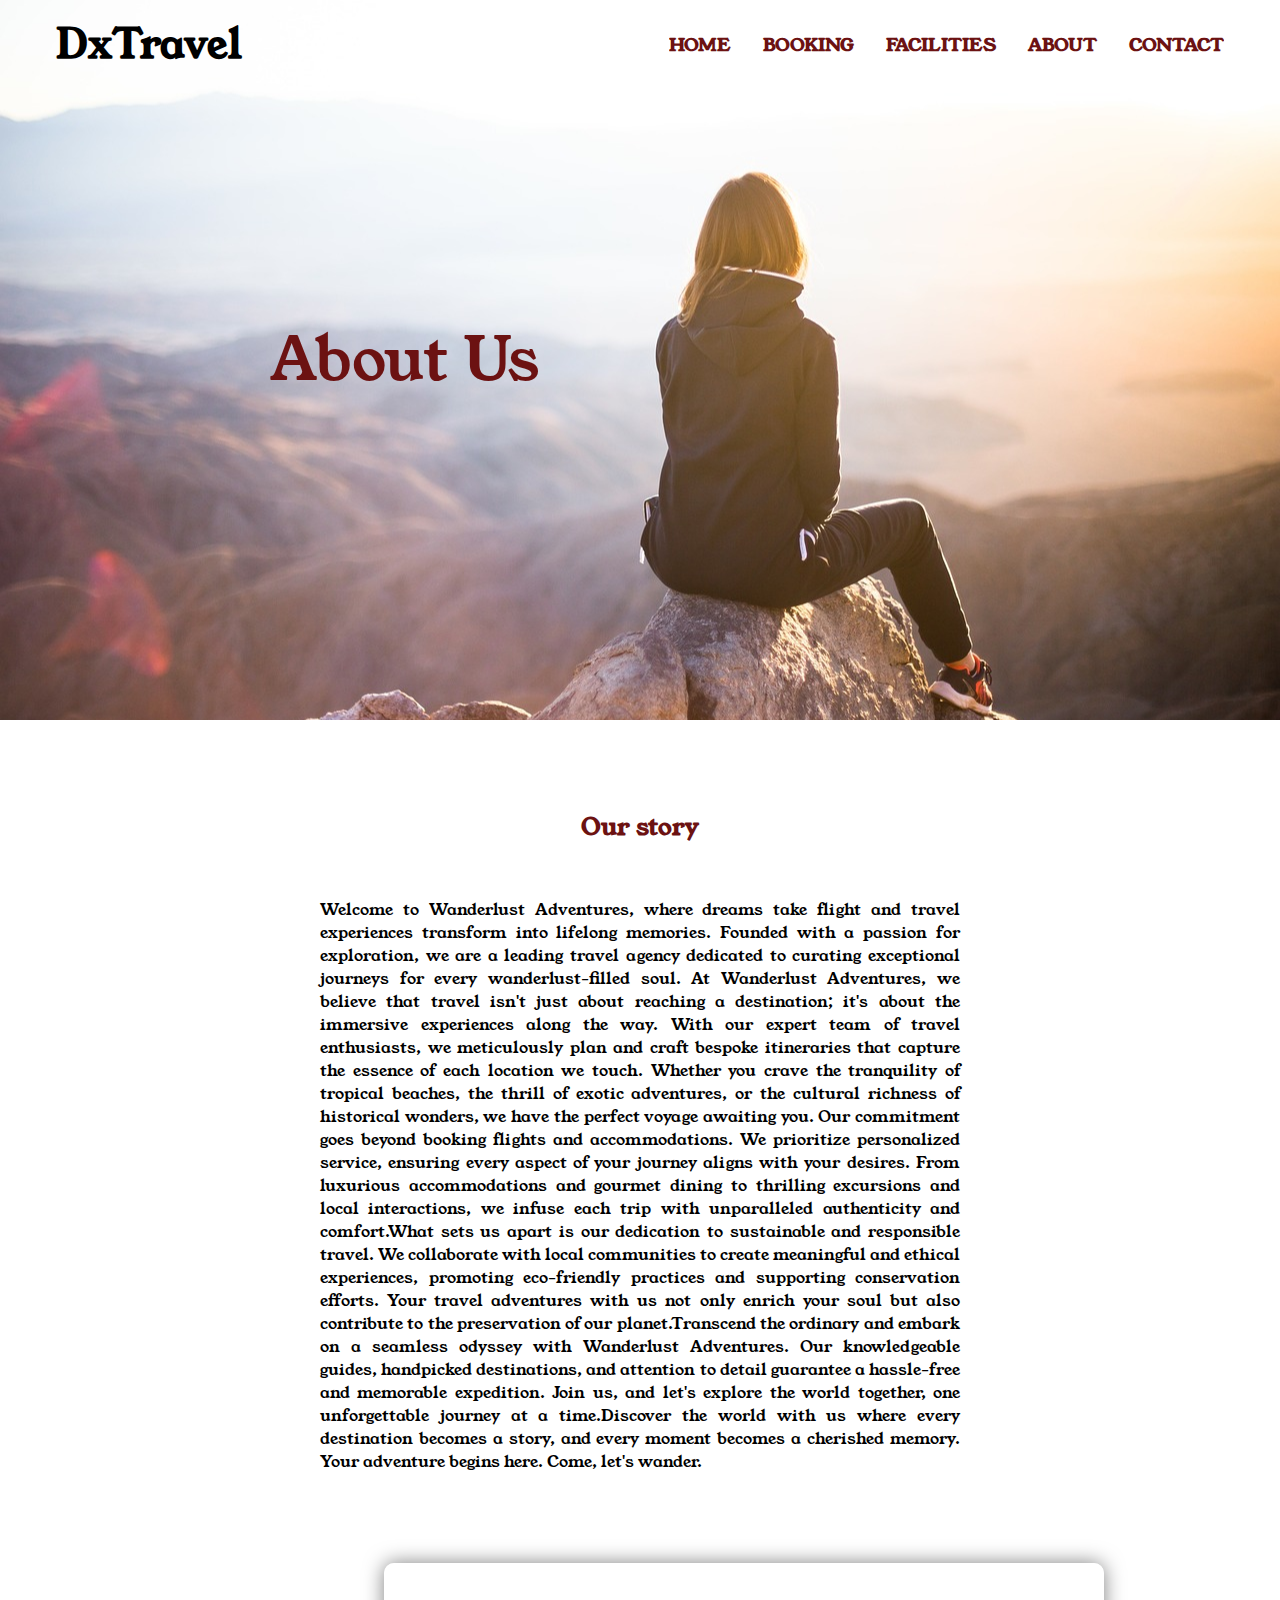
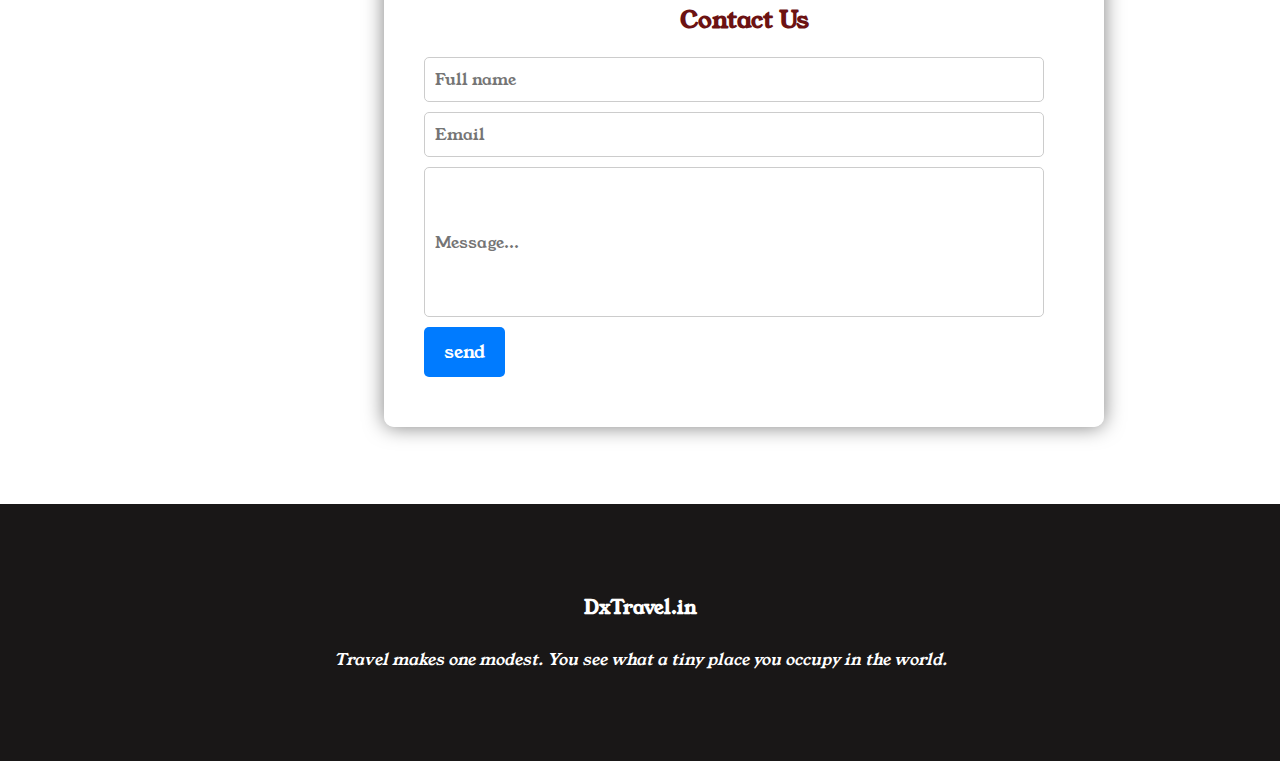
<file: WT/about.html>
<!DOCTYPE html>
<html lang="en">
<head>
    <meta charset="UTF-8">
    <meta name="viewport" content="width=device-width, initial-scale=1.0">
    <title>DxTravel</title>
    <link rel="stylesheet" href="about.css">
</head>
<body>
    <nav>
        <div class="logo"><a href="#">DxTravel</a></div>
        <ul class="menu">
            <li class="link"><a href="index.html">Home</a></li>
            <li class="link"><a href="booking.html">Booking</a></li>
            <li class="link"><a href="facilities.html">Facilities</a></li>
            <li class="link"><a href="#">About</a></li>
            <li class="link"><a href="about.html#contact">Contact</a></li>
        </ul>
    </nav>

    <header>
        <div class="header_container">
            <div class="header_content">
                <h1>About Us</h1>
            </div>
        </div>
    </header>

    <section class="text">
        <div class="core_text">
            <h2>Our story</h2>
            <p>Welcome to Wanderlust Adventures, where dreams take flight and travel experiences transform into lifelong memories. 
                Founded with a passion for exploration, we are a leading travel agency dedicated to curating exceptional journeys 
                for every wanderlust-filled soul. At Wanderlust Adventures, we believe that travel isn't just about reaching a 
                destination; it's about the immersive experiences along the way. With our expert team of travel enthusiasts, 
                we meticulously plan and craft bespoke itineraries that capture the essence of each location we touch. 
                Whether you crave the tranquility of tropical beaches, the thrill of exotic adventures, or the cultural 
                richness of historical wonders, we have the perfect voyage awaiting you. Our commitment goes beyond booking 
                flights and accommodations. We prioritize personalized service, ensuring every aspect of your journey aligns 
                with your desires. From luxurious accommodations and gourmet dining to thrilling excursions and local 
                interactions, we infuse each trip with unparalleled authenticity and comfort.What sets us apart is our 
                dedication to sustainable and responsible travel. We collaborate with local communities to create meaningful 
                and ethical experiences, promoting eco-friendly practices and supporting conservation efforts. Your travel 
                adventures with us not only enrich your soul but also contribute to the preservation of our planet.Transcend 
                the ordinary and embark on a seamless odyssey with Wanderlust Adventures. Our knowledgeable guides, handpicked 
                destinations, and attention to detail guarantee a hassle-free and memorable expedition. Join us, and let's 
                explore the world together, one unforgettable journey at a time.Discover the world with us where every destination
                becomes a story, and every moment becomes a cherished memory. Your adventure begins here. Come, let's wander.</p>
        </div>
    </section>

    <section class="contact" id="contact">
        <div class="contact_us">
            <h2>Contact Us</h2>
            <form>
                <label for="name"></label>
                <input type="text" id="name" name="" placeholder="Full name" required>
                <label for="email"></label>
                <input type="email" name="" id="email" placeholder="Email" required>
                <label for="message"></label>
                <input type="text" name="" id="message" placeholder="Message..." required>
                <input type="submit" value="send">
            </form>
        </div>
    </section>

    <footer>
        <div class="section_container">
            <h3>DxTravel.in</h3>
            <div class="social_icons">
            <span><i class="ri-facebook-fill"></i></span>
            <span><i class="ri-twitter-fill"></i></span>
            <span><i class="ri-instagram-line"></i></span>
            <span><i class="ri-linkedin-fill"></i></span>
            </div>
            <p>Travel makes one modest. You see what a tiny place you occupy in the world.</p>
        </div>
    </footer>
</body>
</html>
</file>
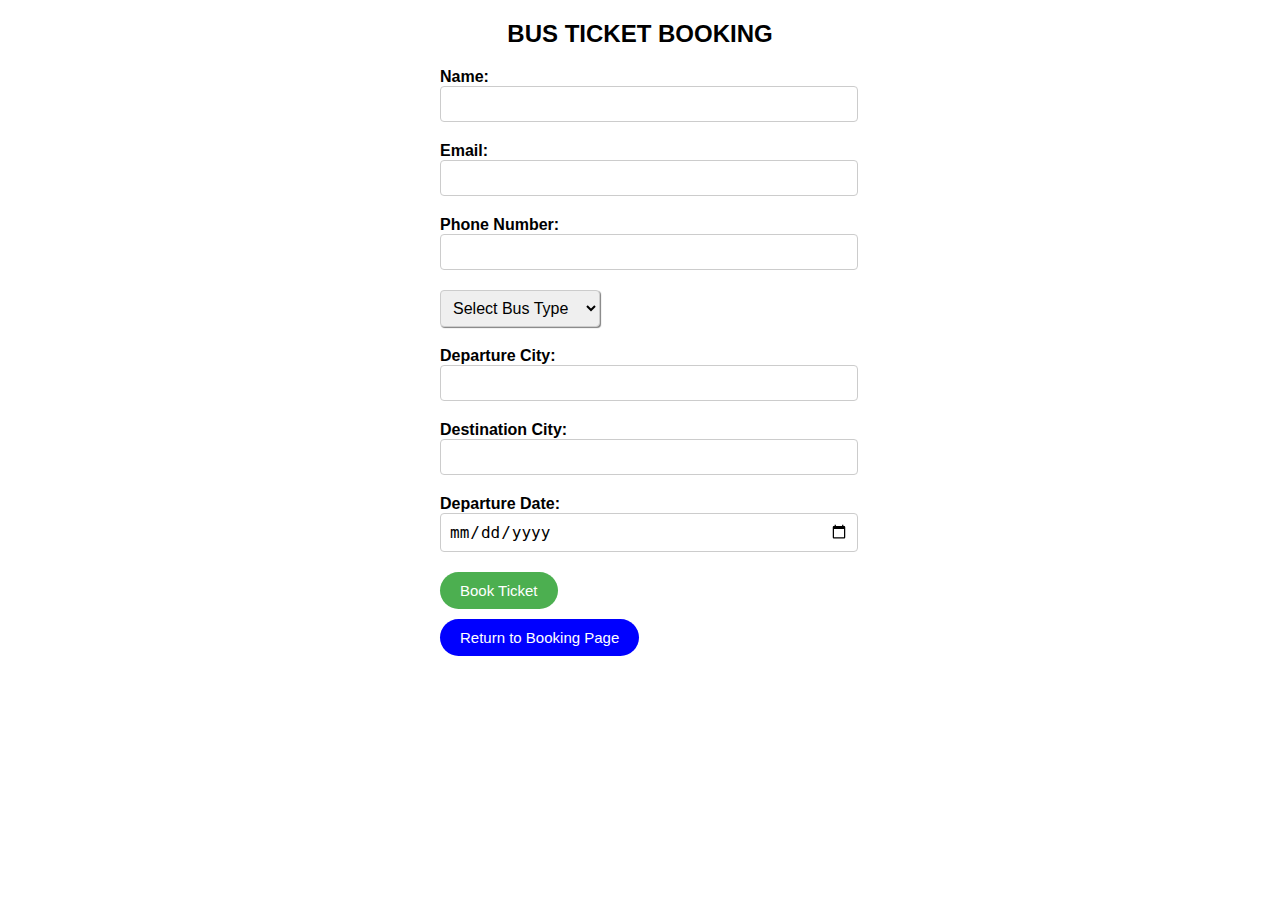
<file: WT/bus.html>
<!DOCTYPE html>
<html lang="en">

<head>
    <meta charset="UTF-8">
    <meta name="viewport" content="width=device-width, initial-scale=1.0">
    <link rel="stylesheet" href="flight.css">
    <title>DxTravel |Bus Booking</title>
</head>

<body>
    <div class="container">
        <center><h2>BUS TICKET BOOKING</h2></center>
        <form>
            <div class="form-group">
                <label for="name">Name:</label>
                <input type="text" id="name" name="name" required>
            </div>
            <div class="form-group">
                <label for="email">Email:</label>
                <input type="email" id="email" name="email" required>
            </div>
            <div class="form-group">
                <label for="phone">Phone Number:</label>
                <input type="tel" id="phone" name="phone" required>
            </div>
            <div class="form-group">
                <select name="" id="bus_type">
                    <option value="bus_type">Select Bus Type</option>
                    <option value="economic">Economic</option>
                    <option value="vip">VIP</option>
                </select>
            </div>
            <div class="form-group">
                <label for="departure">Departure City:</label>
                <input type="text" id="departure" name="departure" required>
            </div>
            <div class="form-group">
                <label for="destination">Destination City:</label>
                <input type="text" id="destination" name="destination" required>
            </div>
            <div class="form-group">
                <label for="departureDate">Departure Date:</label>
                <input type="date" id="departureDate" name="departureDate" required>
            </div>
            <div class="form-group">
                <input type="submit" value="Book Ticket" id="btn"><br>
                <input type="submit" value="Return to Booking Page" id="btnn" onclick="bookingPage()">
            </div>
        </form>
    </div>
    <script src="script.js"></script>
</body>

</html>
</file>
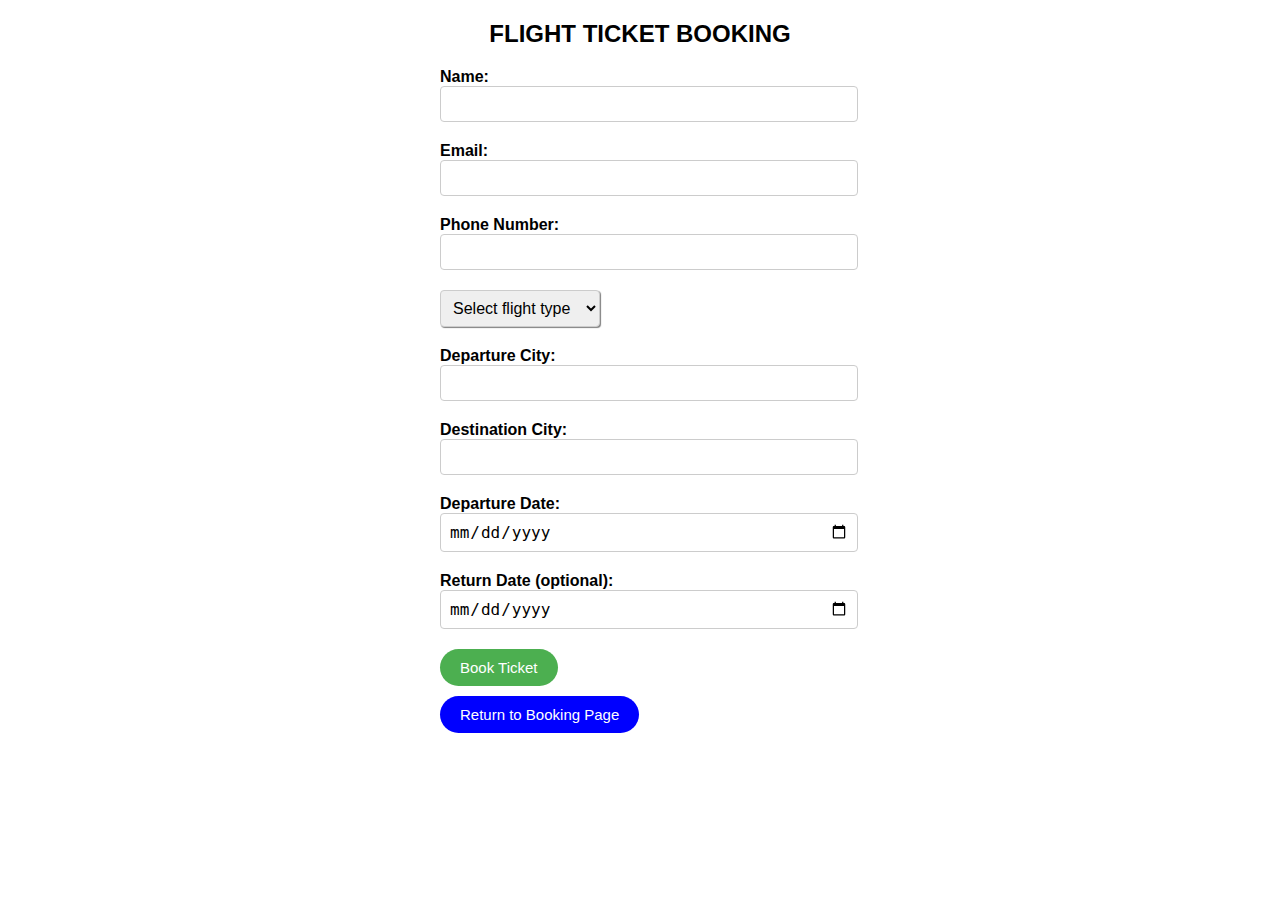
<file: WT/flight.html>
<!DOCTYPE html>
<html lang="en">

<head>
    <meta charset="UTF-8">
    <meta name="viewport" content="width=device-width, initial-scale=1.0">
    <link rel="stylesheet" href="flight.css">
    <title>DxTravel | Flight Booking</title>
</head>

<body>
    <div class="container">
        <center><h2>FLIGHT TICKET BOOKING</h2></center>
        <form>
            <div class="form-group">
                <label for="name">Name:</label>
                <input type="text" id="name" name="name" required>
            </div>
            <div class="form-group">
                <label for="email">Email:</label>
                <input type="email" id="email" name="email" required>
            </div>
            <div class="form-group">
                <label for="phone">Phone Number:</label>
                <input type="tel" id="phone" name="phone" required>
            </div>
            <div class="form-group">
                <select name="" id="flight_type">
                    <option value="flight_type">Select flight type</option>
                    <option value="normal_room">Class B</option>
                    <option value="business_suite">Class E</option>
                </select>
            </div>
            <div class="form-group">
                <label for="departure">Departure City:</label>
                <input type="text" id="departure" name="departure" required>
            </div>
            <div class="form-group">
                <label for="destination">Destination City:</label>
                <input type="text" id="destination" name="destination" required>
            </div>
            <div class="form-group">
                <label for="departureDate">Departure Date:</label>
                <input type="date" id="departureDate" name="departureDate" required>
            </div>
            <div class="form-group">
                <label for="returnDate">Return Date (optional):</label>
                <input type="date" id="returnDate" name="returnDate">
            </div>
            <div class="form-group">
                <input type="submit" value="Book Ticket" id="btn"><br>
                <input type="submit" value="Return to Booking Page" id="btnn" onclick="bookingPage()">
            </div>
        </form>
    </div>
    <script src="script.js"></script>
</body>

</html>
</file>
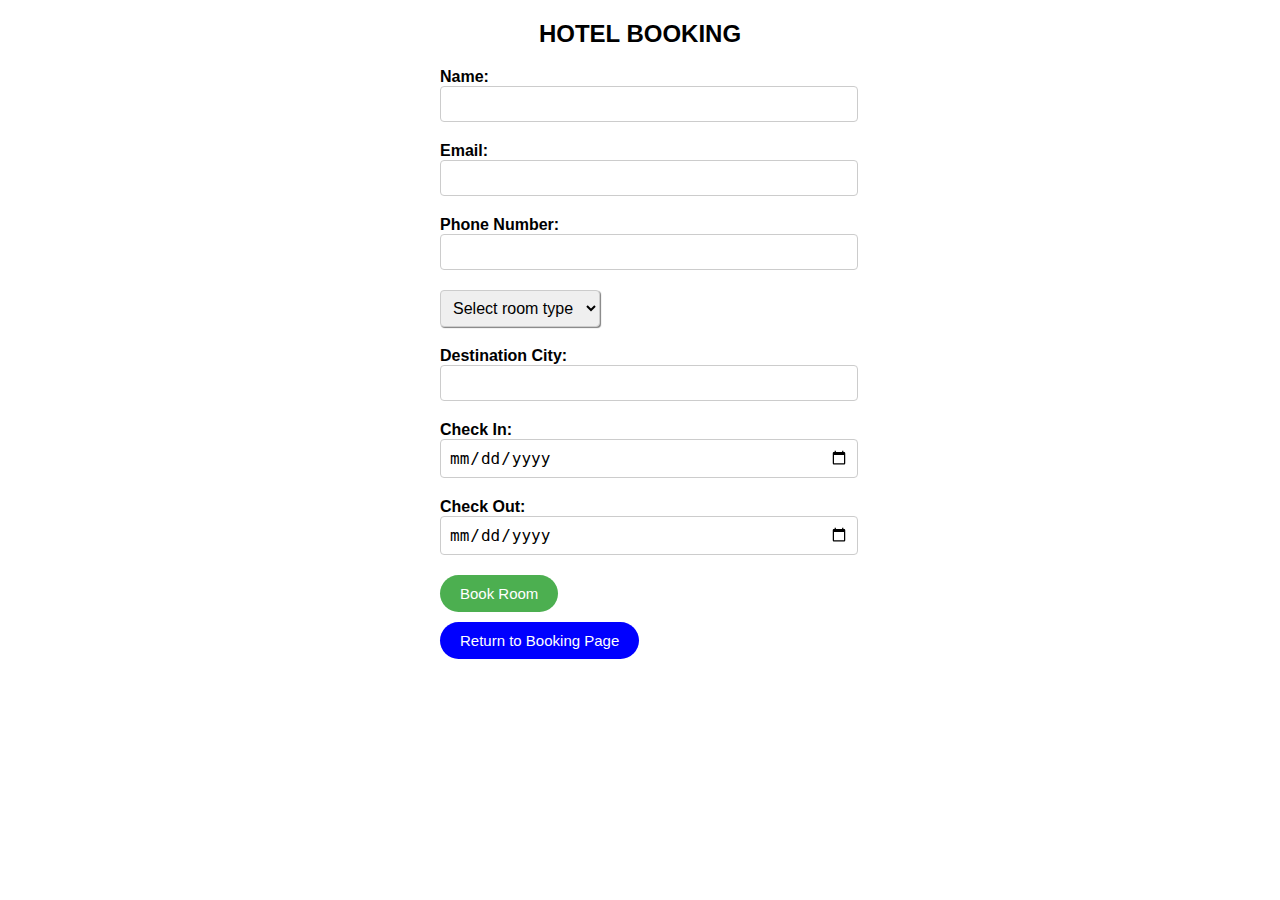
<file: WT/hotel.html>
<!DOCTYPE html>
<html lang="en">

<head>
    <meta charset="UTF-8">
    <meta name="viewport" content="width=device-width, initial-scale=1.0">
    <link rel="stylesheet" href="flight.css">
    <title>DxTravel | Hotel Booking</title>
</head>

<body>
    <div class="container">
        <center><h2>HOTEL BOOKING</h2></center>
        <form>
            <div class="form-group">
                <label for="name">Name:</label>
                <input type="text" id="name" name="name" required>
            </div>
            <div class="form-group">
                <label for="email">Email:</label>
                <input type="email" id="email" name="email" required>
            </div>
            <div class="form-group">
                <label for="phone">Phone Number:</label>
                <input type="tel" id="phone" name="phone" required>
            </div>
            <div class="form-group">
                <select name="" id="room">
                    <option value="select_room">Select room type</option>
                    <option value="normal_room">Normal Room</option>
                    <option value="business_suite">Business Suite</option>
                    <option value="royal_suite">Royal Suite</option>
                </select>
            </div>
            <div class="form-group">
                <label for="destination">Destination City:</label>
                <input type="text" id="destination" name="destination" required>
            </div>
            <div class="form-group">
                <label for="check_in">Check In:</label>
                <input type="date" id="check_in" name="check_in" required>
            </div>
            <div class="form-group">
                <label for="check_out">Check Out:</label>
                <input type="date" id="check_out" name="check_out" required>
            </div>
            <div class="form-group">
                <input type="submit" value="Book Room" id="btn"><br>
                <input type="submit" value="Return to Booking Page" id="btnn" onclick="bookingPage()">
            </div>
        </form>
    </div>
    <script src="script.js"></script>
</body>

</html>
</file>
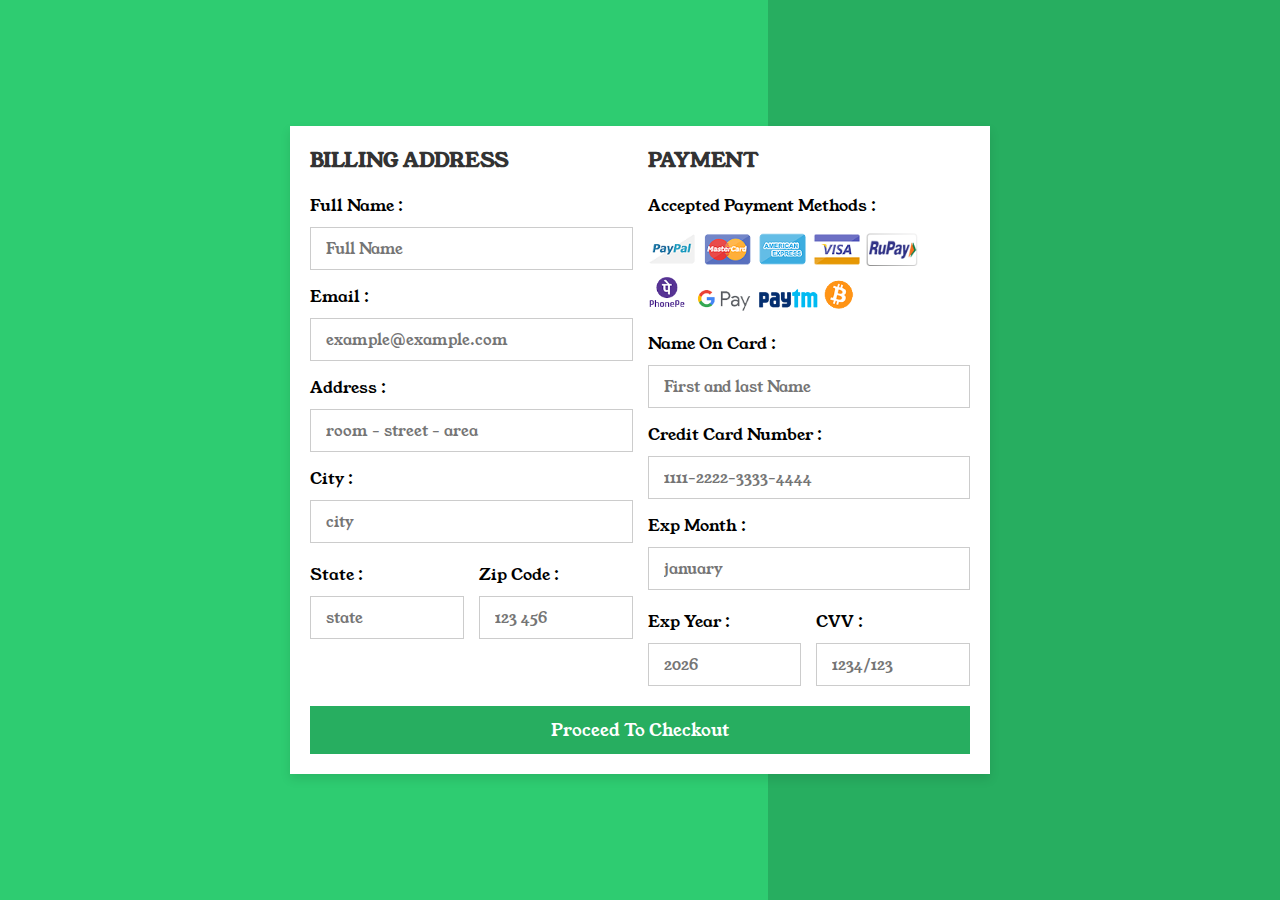
<file: WT/paymentGate.html>
<!DOCTYPE html>
<html lang="en">
<head>
    <meta charset="UTF-8">
    <meta http-equiv="X-UA-Compatible" content="IE=edge">
    <meta name="viewport" content="width=device-width, initial-scale=1.0">
    <link rel="stylesheet" href="paymentGate.css">

</head>
<body>

    <div class="container">

        <form action="">

            <div class="row">

                <div class="col">

                    <h3 class="title">billing address</h3>

                    <div class="inputBox">
                        <span>full name :</span>
                        <input type="text" placeholder="Full Name">
                    </div>
                    <div class="inputBox">
                        <span>email :</span>
                        <input type="email" placeholder="example@example.com">
                    </div>
                    <div class="inputBox">
                        <span>address :</span>
                        <input type="text" placeholder="room - street - area">
                    </div>
                    <div class="inputBox">
                        <span>city :</span>
                        <input type="text" placeholder="city">
                    </div>

                    <div class="flex">
                        <div class="inputBox">
                            <span>state :</span>
                            <input type="text" placeholder="state">
                        </div>
                        <div class="inputBox">
                            <span>zip code :</span>
                            <input type="text" placeholder="123 456">
                        </div>
                    </div>

                </div>

                <div class="col">

                    <h3 class="title">payment</h3>

                    <div class="inputBox">
                        <span>Accepted payment methods :</span>
                        <img src="media/card1.png" alt="cards">
                        <img src="media/card2.png" alt="upi">
                    </div>

                    <div class="inputBox">
                        <span>name on card :</span>
                        <input type="text" placeholder="First and last Name">
                    </div>
                    <div class="inputBox">
                        <span>credit card number :</span>
                        <input type="number" placeholder="1111-2222-3333-4444">
                    </div>
                    <div class="inputBox">
                        <span>exp month :</span>
                        <input type="text" placeholder="january">
                    </div>

                    <div class="flex">
                        <div class="inputBox">
                            <span>exp year :</span>
                            <input type="number" placeholder="2026">
                        </div>
                        <div class="inputBox">
                            <span>CVV :</span>
                            <input type="text" placeholder="1234/123">
                        </div>
                    </div>

                </div>
        
            </div>

            <input type="submit" value="proceed to checkout" class="submit-btn" onclick="message()" id="submit-btn">

        </form>

    </div>    
    <script src="paymentGate.js"></script>
</body>
</html>
</file>
<file: WT/about.css>
@import url('https://fonts.googleapis.com/css2?family=Jost&family=Roboto:wght@700&family=Young+Serif&display=swap');
:root {
    --primary-color: #000000;
    --primary-color-dark: #6c1212;
    --secondary-color: #ffefef;
    --text-dark: #000000;
    --text-light: #767268;
    --extra-light: #ffffff;
    --max-width: 1200px;
  }
  
  * {
    padding: 0;
    margin: 0;
    box-sizing: border-box;
    font-family: 'Young Serif','Roboto','Jost', sans-serif;
  }
  
  nav {
    position: absolute;
    top: 0;
    left: 50%;
    transform: translateX(-50%);
    padding: 1rem 1rem;
    width: 100%;
    max-width: var(--max-width);
    display: flex;
    align-items: center;
    justify-content: space-between;
  }
  
  .logo a {
    text-decoration: none;
    color: black;
    font-size: 40px;
    font-weight: bold;
  }
  
  .menu {
    display: none;
    list-style: none;
    align-items: center;
    gap: 2rem;
  }
  
  .link {
    color: rgb(75, 6, 6);
    text-transform: uppercase;
    cursor: pointer;
    transition: 0.3s;
  }
  
  .link:hover {
    color: var(--primary-color);
  }
  
  header {
    height: 80vh;
    background-image: url("media/bg1.jpg");
    background-position: center center;
    background-repeat: no-repeat;
    background-size: cover;
  }
  
  header .header_container {
    height: 100%;
    display: flex;
    align-items: center;
    justify-content: center;
    margin-left: 25vh;
  }
  
  .header_content {
    display: flex;
    flex-direction: column;
    align-items: center;
    gap: 1.5rem;
    color: black;
  }
  
  .header_content h1 {
    font-size: 3rem;
    font-weight: 200;
    line-height: 1rem;
  }
  
  .header_content p {
    text-align: center;
  }
  
  .header_content button {
    padding: 1rem 1.5rem;
    outline: none;
    border: none;
    border-radius: 30px;
    background-color: #6c1212;
    color: var(--extra-light);
    font-size: 1rem;
    cursor: pointer;
    transition: 0.3s;
  }
  
  .header_content button:hover {
    background-color: #6c1212;
  }

  footer {
    text-align: center;
    padding: 10vh;
    background-color: rgb(25, 23, 23);
    color: white;
  }
  
  footer .header_container {
    display: grid;
    gap: 1.5rem;
    text-align: center;
  }
  
  footer h4 {
    font-size: 1.5rem;
    font-weight: 500;
  }
  
  .social_icons {
    display: flex;
    align-items: center;
    justify-content: center;
    gap: 1rem;
  }
  
  .social_icons i {
    padding: 5px;
    font-size: 1.2rem;
    cursor: pointer;
  }
  
  footer p {
    font-style: italic;
  }
  
  @media (min-width: 640px) {
    .menu {
      display: flex;
    }
  
    header .header_container {
      justify-content: flex-start;
    }
  
    .header_content {
      max-width: 400px;
      align-items: flex-start;
    }
  
    .header_content p {
      text-align: left;
    }
  }
  
  @media (min-width: 786px) {
    .header_container {
      justify-content: flex-end;
    }
  }

  ul {
    list-style-type: none;
    margin: 0;
    padding: 0;
    overflow: hidden;
}

li {
    float: left;
    font-weight: bold;
  }
  
  li a{
      display: block;
      text-align: center;
      text-decoration: none;  
      color: #6c1212;
      font-size: 18px;
  
  }

  .header_content h1{
    margin-left: 5vh;
    color:#6c1212;
    font-size: 60px;
  }

  .core_text{
    margin: 10vh;
    margin-right: 25%;
    margin-left: 25%;
    justify-content: center;
    text-align: justify;
  }

  .core_text h2{
    text-align: center;
    margin-bottom: 6vh;
    color: #6c1212;
  }

  /*******************--- Contact US ---********************/

  .contact_us{
    margin-left: 30%;
    max-width: 80vh;
    margin-bottom: 6%;
    padding: 40px;
    background-color: rgba(255,255,255,0.7);
    border-radius: 10px;
    box-shadow: 0 0 20px rgba(0, 0, 0, 0.5);
    text-align: center;
}

.contact_us h2{
    text-align: center;
    color: #6c1212;
  }
form {
    margin-top: 20px;
}

label, input {
    display: block;
    margin-bottom: 10px;
}

input[type="text"], input[type="email"] {
    width: calc(100% - 20px);
    padding: 10px;
    font-size: 16px;
    border: 1px solid #ccc;
    border-radius: 5px;
}

input[type="text"]:focus {
    outline: none;
    border-color: #007bff;
}

input[type="submit"] {
    background-color: #007bff;
    color: #fff;
    border: none;
    padding: 12px 20px;
    font-size: 18px;
    cursor: pointer;
    border-radius: 5px;
    transition: background-color 0.3s;
}

input[type="submit"]:hover {
    background-color: #0056b3;
}

#message {
  height: 150px;
}
</file>
<file: WT/flight.css>
body {
    font-family: Arial, sans-serif;
    margin: 20px;
}

.container {
    max-width: 400px;
    margin: 0 auto;
}

.form-group {
    margin-bottom: 20px;
}

.form-group label {
    display: block;
    font-weight: bold;
}

.form-group input[type="text"],
.form-group input[type="email"],
.form-group input[type="date"],
.form-group input[type="tel"] {
    width: 100%;
    padding: 8px;
    font-size: 16px;
    border: 1px solid #ccc;
    border-radius: 4px;
}

.form-group input[type="submit"] {
    background-color: #4caf50;
    color: white;
    border: none;
    border-radius: 20px;
    font-size: 15px;
    padding: 10px 20px;
    cursor: pointer;
}

.form-group input[type="submit"]:hover {
    background-color: #45a049;
}

#btnn{
    margin-top: 10px;
    background-color: blue;
}

#bus_type, #room, #flight_type{
    width: 40%;
    padding: 8px;
    font-size: 16px;
    border: 1px solid #ccc;
    border-radius: 4px;
    box-shadow: 1px 1px 1px rgba(0, 0, 0, 0.5);
}
</file>
<file: WT/paymentGate.css>
@import url('https://fonts.googleapis.com/css2?family=Poppins:wght@100;300;400;500;600&display=swap');
@import url('https://fonts.googleapis.com/css2?family=Jost&family=Roboto:wght@700&family=Young+Serif&display=swap');

*{
  font-family: 'Young Serif','Poppins', sans-serif;
  margin:0; padding:0;
  box-sizing: border-box;
  outline: none; border:none;
  text-transform: capitalize;
  transition: all .2s linear;
}

.container{
  display: flex;
  justify-content: center;
  align-items: center;
  padding:25px;
  min-height: 100vh;
  background: linear-gradient(90deg, #2ecc71 60%, #27ae60 40.1%);
}

.container form{
  padding:20px;
  width:700px;
  background: #fff;
  box-shadow: 0 5px 10px rgba(0,0,0,.1);
}

.container form .row{
  display: flex;
  flex-wrap: wrap;
  gap:15px;
}

.container form .row .col{
  flex:1 1 250px;
}

.container form .row .col .title{
  font-size: 20px;
  color:#333;
  padding-bottom: 5px;
  text-transform: uppercase;
}

.container form .row .col .inputBox{
  margin:15px 0;
}

.container form .row .col .inputBox span{
  margin-bottom: 10px;
  display: block;
}

.container form .row .col .inputBox input{
  width: 100%;
  border:1px solid #ccc;
  padding:10px 15px;
  font-size: 15px;
  text-transform: none;
}

.container form .row .col .inputBox input:focus{
  border:1px solid #000;
}

.container form .row .col .flex{
  display: flex;
  gap:15px;
}

.container form .row .col .flex .inputBox{
  margin-top: 5px;
}

.container form .row .col .inputBox img{
  height: 34px;
  margin-top: 5px;
}

.container form .submit-btn{
  width: 100%;
  padding:12px;
  font-size: 17px;
  background: #27ae60;
  color:#fff;
  margin-top: 5px;
  cursor: pointer;
}

.container form .submit-btn:hover{
  background: #2ecc71;
}
</file>
